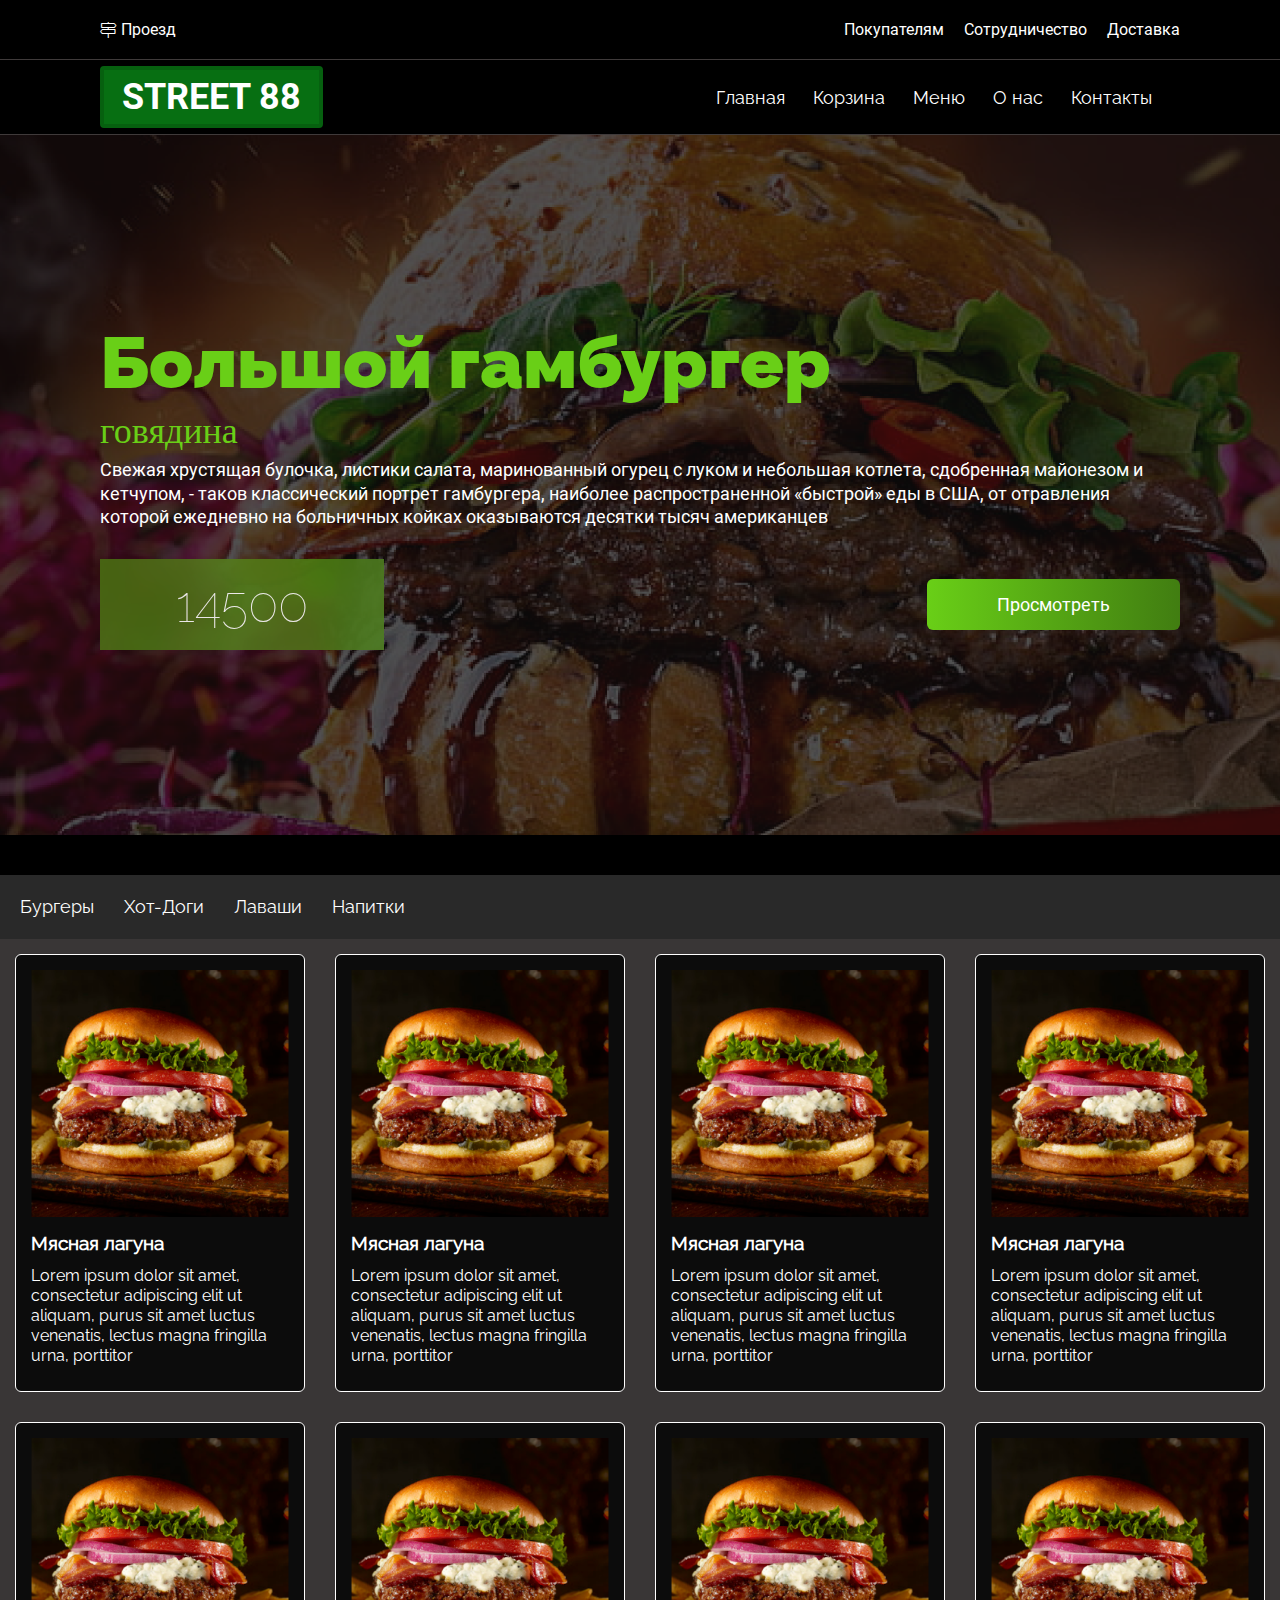
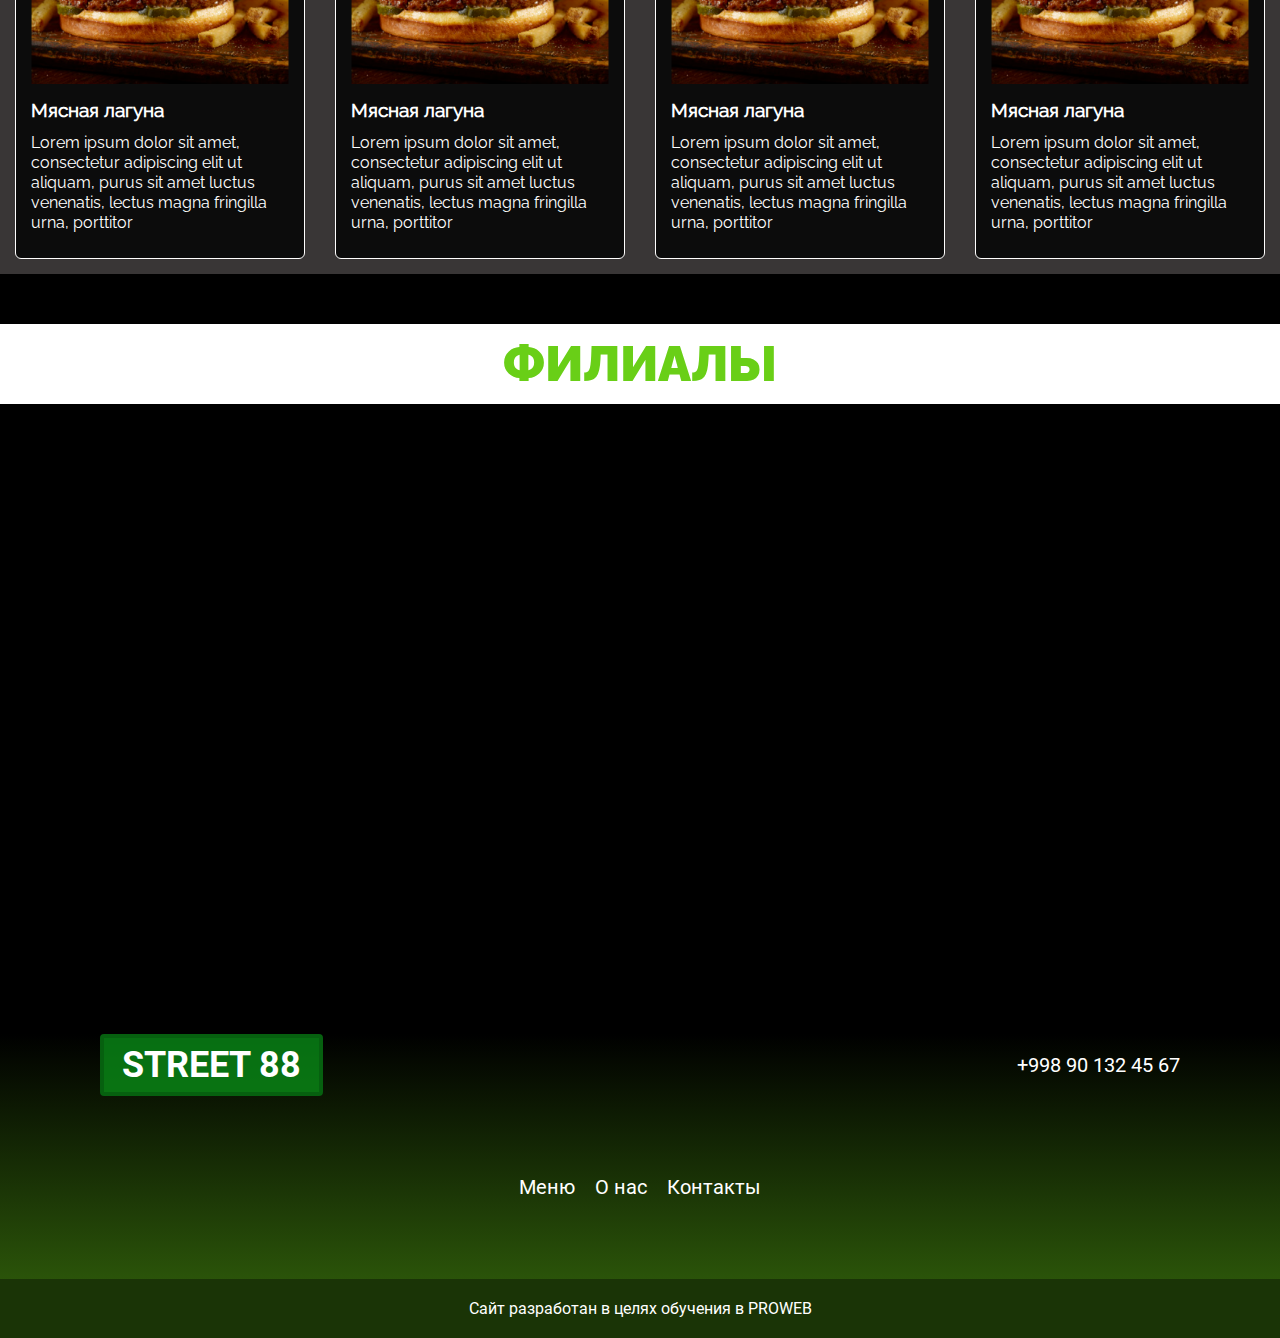
<file: index.html>
<!DOCTYPE html>
<html lang="en">
<head>
    <meta charset="UTF-8">
    <meta http-equiv="X-UA-Compatible" content="IE=edge">
    <meta name="viewport" content="width=device-width, initial-scale=1.0">
    <link rel="stylesheet" href="./fonts/all.min.css">
    <link rel="stylesheet" href="./styles/style.css">
    <link rel="stylesheet" href="./styles/media.css">
    <title>Document</title>
</head>
<body>
    <header class="page_header" id="page_header">
       <div class="container">
           <div class="header_top">
              <a href="#!" class="logo"><span class="fal fa-map-signs"></span>Проезд</a>
               <div class="header-top_nav">
                   <li class="header-top_nav-list"><a href="#!" class="header-top_nav-link">Покупателям</a></li>
                   <li class="header-top_nav-list"><a href="#!" class="header-top_nav-link nav__center">Сотрудничество</a></li>
                   <li class="header-top_nav-list"><a href="#!" class="header-top_nav-link">Доставка</a></li>
               </div>
           </div>
       </div>
       <div class="header-nav">
           <div class="container flex">
                <a href="#!" class="btn btn_blue">STREET 88</a>
                <div class="header-nav_navigation">
                    <li class="nav-item"><a href="#!" class="nav-link">Главная</a></li>
                    <li class="nav-item"><a href="#!" class="nav-link">Корзина</a></li>
                    <li class="nav-item"><a href="#!" class="nav-link">Меню</a></li>
                    <li class="nav-item"><a href="#!" class="nav-link">О нас</a></li>
                    <li class="nav-item"><a href="#footer" class="nav-link">Контакты</a></li>
                </div>
                <div class="menu__btn">
                    <span></span>
                    <span></span>
                    <span></span>
                </div>
           </div>
      </div>
      <section class="hero_section">
        <div class="container">
            <div class="info">
                <h1 class="info__title">Большой гамбургер</h1>
                <p class="info__subtitle">говядина</p>
                <p class="info__text">Свежая хрустящая булочка, листики салата, маринованный огурец с луком и небольшая котлета, сдобренная майонезом и кетчупом, - таков классический портрет гамбургера, наиболее распространенной «быстрой» еды в США, от отравления которой ежедневно на больничных койках оказываются десятки тысяч американцев</p>
                <div class="btn__group">
                    <span class="info__price">14500</span>
                    <a href="#!" class="info__link">Просмотреть</a>
                </div>
            </div>
        </div>
    </section>
    </header>
      <main class="main">
        <div class="main-nav">
            <li class="main-nav_item"><a href="#!" class="main-nav-link">Бургеры</a></li>
            <li class="main-nav_item"><a href="#!" class="main-nav-link">Хот-Доги</a></li>
            <li class="main-nav_item"><a href="#!" class="main-nav-link">Лаваши</a></li>
            <li class="main-nav_item"><a href="#!" class="main-nav-link">Напитки</a></li>
        </div>
        <div class="row">
            <div class="row__item">
                <div class="col">
                   <div class="col_img">
                       <img src="./img/unnamed 1 (5).png" alt="">
                       <div class="layer">
                            <span class="fal fa-cart-plus"></span>
                       </div>
                   </div>
                   <h4 class="col_title">Мясная лагуна</h4>
                   <p class="col_text">Lorem ipsum dolor sit amet, consectetur adipiscing elit ut aliquam, purus sit amet luctus venenatis, lectus magna fringilla urna, porttitor</p>
                </div>
                <div class="col">
                    <div class="col_img">
                        <img src="./img/unnamed 1 (5).png" alt="">
                        <div class="layer">
                            <span class="fal fa-cart-plus"></span>
                        </div>
                    </div>
                    <h4 class="col_title">Мясная лагуна</h4>
                    <p class="col_text">Lorem ipsum dolor sit amet, consectetur adipiscing elit ut aliquam, purus sit amet luctus venenatis, lectus magna fringilla urna, porttitor</p>
                 </div>
            </div>
            <div class="row__item">
                <div class="col">
                    <div class="col_img">
                        <img src="./img/unnamed 1 (5).png" alt="">
                        <div class="layer">
                            <span class="fal fa-cart-plus"></span>
                        </div>
                    </div>
                    <h4 class="col_title">Мясная лагуна</h4>
                    <p class="col_text">Lorem ipsum dolor sit amet, consectetur adipiscing elit ut aliquam, purus sit amet luctus venenatis, lectus magna fringilla urna, porttitor</p>
                 </div>
                 <div class="col">
                    <div class="col_img">
                        <img src="./img/unnamed 1 (5).png" alt="">
                        <div class="layer">
                            <span class="fal fa-cart-plus"></span>
                        </div>
                    </div>
                    <h4 class="col_title">Мясная лагуна</h4>
                    <p class="col_text">Lorem ipsum dolor sit amet, consectetur adipiscing elit ut aliquam, purus sit amet luctus venenatis, lectus magna fringilla urna, porttitor</p>
                </div>
            </div>
            </div>
            <div class="row second">
            <div class="row__item">
                <div class="col">
                    <div class="col_img">
                        <img src="./img/unnamed 1 (5).png" alt="">
                        <div class="layer">
                            <span class="fal fa-cart-plus"></span>
                        </div>
                    </div>
                    <h4 class="col_title">Мясная лагуна</h4>
                    <p class="col_text">Lorem ipsum dolor sit amet, consectetur adipiscing elit ut aliquam, purus sit amet luctus venenatis, lectus magna fringilla urna, porttitor</p>
                 </div>
                 <div class="col">
                    <div class="col_img">
                        <img src="./img/unnamed 1 (5).png" alt="">
                        <div class="layer">
                            <span class="fal fa-cart-plus"></span>
                        </div>
                    </div>
                    <h4 class="col_title">Мясная лагуна</h4>
                    <p class="col_text">Lorem ipsum dolor sit amet, consectetur adipiscing elit ut aliquam, purus sit amet luctus venenatis, lectus magna fringilla urna, porttitor</p>
                 </div>
            </div>
           <div class="row__item">
            <div class="col">
                <div class="col_img">
                    <img src="./img/unnamed 1 (5).png" alt="">
                    <div class="layer">
                        <span class="fal fa-cart-plus"></span>
                    </div>
                </div>
                <h4 class="col_title">Мясная лагуна</h4>
                <p class="col_text">Lorem ipsum dolor sit amet, consectetur adipiscing elit ut aliquam, purus sit amet luctus venenatis, lectus magna fringilla urna, porttitor</p>
             </div><div class="col">
                <div class="col_img">
                    <img src="./img/unnamed 1 (5).png" alt="">
                    <div class="layer">
                        <span class="fal fa-cart-plus"></span>
                    </div>
                </div>
                <h4 class="col_title">Мясная лагуна</h4>
                <p class="col_text">Lorem ipsum dolor sit amet, consectetur adipiscing elit ut aliquam, purus sit amet luctus venenatis, lectus magna fringilla urna, porttitor</p>
             </div>
           </div>
        </div>
    </main>
    <section class="location">
        <h2 class="location-secton__heading">
            ФИЛИАЛЫ
        </h2>
        <div class="map">
            <iframe src="https://www.google.com/maps/embed?pb=!1m14!1m12!1m3!1d11996.26416465754!2d69.20430054999999!3d41.26389795!2m3!1f0!2f0!3f0!3m2!1i1024!2i768!4f13.1!5e0!3m2!1sen!2s!4v1639485481743!5m2!1sen!2s"  height="600" style="border:0;" allowfullscreen="" loading="lazy"></iframe>
        </div>
    </section>
    <footer class="footer" id="footer">
        <div class="container">
           <div class="footer_content">
               <div class="footer_content-top">
                    <a href="#page_header" class="btn btn_blue">STREET 88</a>
                    <a href="tel:+998 90 132 45 67 " class="phone">+998 90 132 45 67 </a>
               </div>
               <div class="footer_content-nav">
                   <li class="footer_content-list"><a href="#!" class="footer_content-link">Меню</a></li>
                   <li class="footer_content-list"><a href="#!" class="footer_content-link">О нас</a></li>
                   <li class="footer_content-list"><a href="#!" class="footer_content-link">Контакты</a></li>
               </div>
           </div>
        </div>
        <div class="footer-bottom">
            <p>Сайт разработан в целях обучения в PROWEB</p>
        </div> 
    </footer>
    <script>
    //     const btn = document.querySelector(".menu__btn");
    //     const menu = document.querySelector(".header-nav_navigation")
    //    btn.addEventListener('click', () =>{
    //        menu.style.display = "block"
    //    })
    </script>
</body>
</html>
</file>
<file: styles/style.css>
@import url('./fonts.css');

:root{
    --roboto__bold: 'Roboto-bold';
    --roboto_regular:"Roboto-regular";
    --raleway_thin:"Raleway-Thin";
    --raleway_regular: "Raleway-Regular";
    --raleway__black: "Raleway-Black";
    --main_blue: #69CF17;
    --logo__bg__color:#0A9418BF;
    --dark__black: #0C0C0C;
}
*{
    padding: 0;
    margin: 0;
    box-sizing: border-box;
    text-decoration: none;
    list-style: none;
    scroll-behavior: smooth;
}
body{
    background-color: #000;
}
/* Header start  */
.page_header{
    width: 100%;
    background-color: #000000;
}
.container{
    max-width: 1110px;
    width: 100%;
    padding: 0 15px;
    margin: 0 auto;
}
.flex{
    width: 100%;
    display: flex;
    align-items: center;
    justify-content: space-between;
}
.header_top{
    display: flex;
    align-items: center;
    justify-content: space-between;
    font-family: var(--roboto_regular);
    padding: 20px 0;
}
.logo{
    display: flex;
    align-items: center;
    color: #fff;
}
.logo span::before{
    color: #fff;
    margin-right: 5px;
}
.header-top_nav{
    display: flex;
    align-items: center;
}
.header-top_nav-link{
    color: #fff;
    transition: .5s;
}
.nav__center{
    margin: 0 20px;
}
.header-top_nav-link:hover{
    color:#887d7d;
}
.header-nav{
    display: flex;
    align-items: center;
    justify-content: space-between;
    padding: 6px 0;
    border-top: 1px solid rgba(125, 115, 115, 0.5);
    border-bottom: 1px solid rgba(125, 115, 115, 0.5);
}
.btn_blue{
    font-size: 36px;
    line-height: 30px;
    background: rgba(10, 148, 24, 0.75);
    border: 4px solid #06600F;
    border-radius: 4px;
    color: #fff;
    padding: 12px 18px;
    font-family: var(--roboto__bold);
}
.header-nav_navigation{
    display: flex;
    align-items: center;
    margin-right: 14px;
}
.nav-item{
    font-family: var(--raleway_regular);
}
.nav-link{
    font-size: 18px;
    line-height: 21px;
    color: #fff;
    transition: .5s;
    padding: 26px 14px;
}
.nav-link:hover{
    background-color: var(--main_blue);
}
.menu__btn span{
    display: flex;
    flex-direction: column;
    width: 30px;
    border: 1px solid #fff;
    margin: 5px 0;
}
.menu__btn{
    display: none;
}
 /* Header end  */
 
 /* Hero section start */
.hero_section{
    background-image: url(../img/food-burger-wallpaper-preview\ 1.png);
    background-position: center center;
    background-size: cover;
    height: 700px;
    display: flex;
    flex-direction: column;
    align-items:center;
    justify-content: center;
}
.info__title{
    font-family: var(--raleway__black);
    color: var(--main_blue);
    font-size: 72px;
    line-height: 85px;
    max-width: 750px;
    width: 100%;
}
.info__subtitle{
    font-family: --roboto_regular;
    color: var(--main_blue);
    font-size: 36px;
    line-height: 47%;
    margin: 18px 0;
}
.info__text{
    font-family: var(--roboto_regular);
    color: #fff;
    max-width: 1100px;
    font-size: 18px;
    line-height: 130%;
}
.btn__group{
    display: flex;
    align-items:center;
    justify-content: space-between;
    margin-top: 30px;
}
.info__price{
    font-family: var(--raleway_thin);
    font-size: 50px;
    line-height: 50%;
    color: #fff;
    padding: 33px 76px;
    background: rgba(105, 207, 23, 0.5);
    backdrop-filter: blur(18px);
    opacity: 0.9;
}
.info__link{
    font-family: var(--roboto_regular);
    padding: 15px 70px;
    font-size: 18px;
    line-height: 21px;
    color: #FFFFFF;
    background: linear-gradient(90deg, #69CF17 0%, #417D11 100%);
    border-radius: 6px;
}
    
 
 /* Hero section end  */
 
 /* Main section started  */
 .main{
     background: #000;
 }
 .main-nav{
     margin-top: 40px;
     background-color: #292929;
     display: flex;
     align-items: center;
     padding-left: 20px;
 }
 
 .main-nav_item{
    padding: 20px 0;
    height: 100%;
    margin-right: 30px;
    display: flex;
    justify-content: center;
    position: relative;
}

.main-nav-link{
    font-family: var(--raleway_regular);
    color: #fff;
    font-size: 18px;
    line-height: 24px;
}
.main-nav-link::before{
    content: '';
    width: 100%;
    height: 1px;
    position: absolute;
    bottom: 0;
    left: 0;
    background:#fff;
    opacity: 0;
    transition: .5s;
    transform: scale(0);
 }
 .main-nav_item:hover .main-nav-link::before{
     opacity: 1;
     transform: scale(1);
 }
 .row{
     width: 100%;
     display: flex;
     align-items: center;
     justify-content: center;
     background-color: #393636;
 }
 .row__item{
     display: flex;
     align-items: center;
     justify-content: space-between;
 }
 .col{
     max-width: 370px;
     width: 100%;
     color: #fff;
     background-color: #0C0C0C;
     border: 1px solid #fff;
     margin: 15px;
     border-radius: 6px;
     display: flex;
     flex-direction: column;
     padding: 15px;
 }
 .col_img{
     position: relative;
     display: block;
     cursor: pointer;
     max-width: 338px;
     width: 100%;
 }
 .col_img img{
    width: 100%;
 }
 .layer{
     max-width: 338px;
     width: 100%;
     position: absolute;
     top: 0px;
     display: flex;
     justify-content: center;
     align-items: center;
     height: 100%;
     transition: 1s;
     background: #69CF17E5;
     transform: scale(0);
     opacity: 0;
 }
 .col_img:hover .layer{
    transform: scale(1);
    opacity: 1;
    transition: 1s;
 }
 .layer span::before{
     font-size: 60px;
 }
 .col_title{
    font-size: 19px;
    line-height: 15px;
    font-family: var(--raleway_regular);
    margin: 15px 0;
 }
 .col_text{
     max-width: 338px;
     width: 100%;
     font-size: 19px;
     font-family: var(--raleway_regular);
     line-height: 25px;
     margin-bottom: 10px;
 }
 /* Main section end  */
 
/* Info-Section start */
 .info_section{
     background: #000;
     display: flex;
     align-items: center;
     justify-content: center;
 } 
 .info_content{
     position: relative;
     margin-top: 220px;
 }
 .info_content_heading{
     position: absolute;
     top: 0;
     left: 0;
     width: 100%;
     height: 100%;
     display: flex;
     align-items: center;
     justify-content: center;
 } 
.heading{
    font-family: var(--raleway_regular);
    font-size: 55px;
    line-height: 65px;
    text-transform: uppercase;
    color: rgba(105, 207, 23, 0.7);
    text-shadow: 0px 0px 15px rgba(191, 171, 171, 0.4);
}
.info_text{
    color: #fff;
    font-family: var(--raleway__black);
    font-size: 18px;
    line-height: 25px;
    margin: 30px 0;
    text-align: justify;
}
    
/* Info-Section end */


 /* Locatsion secton start */
.location{
    margin-top: 50px;
}
.location-secton__heading{
    background-color: #fff;
    padding: 20px 0;
    display: flex;
    justify-content: center;
    font-family: var(--raleway__black);
    color: var(--main_blue);
    font-size: 50px;
    line-height: 40px;
}
.map iframe{
    width: 100%;
    height: 600px;
    display: block;
}
 /* Locatsion secton end */
 
 /* Footer start  */
 .footer{
    background: linear-gradient(180deg, #000000 0%, rgba(105, 207, 23, 0.5));
 }
 .footer_content-top{
     display: flex;
     align-items: center;
     justify-content: space-between;
     margin-top: 30px;
 }
 .phone{
     font-family: var(--roboto_regular);
     color: #fff;
     font-size: 20px;
     line-height: 23px;
 }
 .footer_content-nav{
     display: flex;
     align-items: center;
     justify-content: center;
     margin: 80px 0;
 }
 .footer_content-list:nth-child(even){
     margin: 0 20px;
 }
 .footer_content-link{
     color: #fff;
     font-family: var(--roboto_regular);
     font-size: 20px;
     line-height: 23px;
 }
 .footer-bottom{
     display: flex;
     align-items: center;
     justify-content: center;
     font-family: var(--roboto_regular);
     color: #fff;
     padding: 20px 0;
     background-color: #1A3406;
 }
 
 /* Footer end  */
</file>
<file: styles/media.css>
@media(max-width:1440px) {}

@media(max-width:1320px) {
    .col_text{
        font-size: 16px;
        line-height: 20px;
    }
    .layer span::before {
        font-size: 40px;
    }
}

@media(max-width:1290px) {}

@media(max-width:1140px) {
    .col_text{
        font-size: 14px;
        line-height: 16px;
    }
}

@media(max-width:1024px) {
    .header-top_nav-link,
    .main-nav-link,
    .footer_content-link{
        font-size: 16px;
        line-height: 18px;
    }
    .btn_blue{
        font-size: 30px;
        line-height: 26px;
        padding: 8px 14px;
    }
    .nav-link{
        font-size: 16px;
        line-height: 18px;
        padding: 20px 10px;
    }    
}
@media(max-width:992px) {
    .info__title{
        font-size: 60px;
        line-height: 73px;
    }
    .info__subtitle{
        font-size: 30px;
        line-height: 40%;
    }
    .info__text{
        font-size: 16px;
        line-height: 120%;
    }
    .info__price{
        font-size: 45px;
        line-height: 45%;
        padding: 26px 66px;
    }
    .info__link{
        font-size: 16px;
        line-height: 120%;
        padding: 12px 55px;
    }
    .main-nav{
        margin-top: 15px;
    }
    .row{
        flex-direction: column;
    }
    .footer_content-top{
        margin-top: 15px;
    }
    .phone{
        font-size: 18px;
        line-height: 20px;
    }
    .footer_content-nav{
        margin: 50px 0;
    }
}

@media(max-width:768px) {
    .btn_blue{
        font-size: 26px;
        line-height: 22px;
        padding: 6px 12px;
    }
    .header-nav{
        padding: 4px 0;
    }
    .nav-link{
        font-size: 14px;
        line-height: 16px;
        padding: 16px 8px;
    }
    .header_top{
        padding: 15px 0;
    }
    .header-top_nav-link,
    .main-nav-link,
    .footer_content-link{
        font-size: 14px;
        line-height: 16px;
    }
    .hero_section{
        height: 600px;
    }
    .info{
        display: flex;
        flex-direction: column;
        align-items:center;
        text-align: center;
    }
    .info__title{
        font-size: 50px;
        line-height: 63px;
    }
    .info__subtitle{
        margin: 20px 0;
        font-size: 25px;
        line-height: 50%;
    }
    .info__text{
        font-size: 14px;
        line-height: 100%;
    }
    .btn__group{
        display: flex;
        flex-direction: column;
        gap: 15px;
        justify-content: space-between;
    }
    .info__price{
        font-size: 35px;
        line-height: 45%;
        padding: 20px 50px;
    }
    .info__link{
        font-size: 14px;
        line-height: 100%;
        padding: 10px 40px;
    }
    .main-nav{
        justify-content: center;
    }
    .map iframe{
        height: 550px;
    }
}

@media(max-width:736px) {
    .header-nav_navigation{
        position: absolute;
        top: 20%;
        right: 0;
        flex-direction: column;
        align-items: center;
        justify-content: center;
        background-color:#0C0C0C;
        width: 50%;
        height: 250px;
        animation-name: anima;
        transition: .5s;
        animation-duration: .5s;
        animation-iteration-count: 1;
        display: none;
    }
    @keyframes anima {
        from{
            transform: translateY(-100%);
        }
        to{
            transform: translateY(20%);
        }
    }
    .nav-link{
        padding: 10px;
    }
    .nav-item{
        margin: 10px;
    }
    .menu__btn{
        display: block;
    }
    .info__subtitle{
        margin: 20px 0;
    }
}

@media(max-width:734px) {
    .col{
        width: 280px;
    }
    .location{
        margin-top: 25px;
    }
    .location-secton__heading{
        font-size: 30px;
        line-height: 20px;
    }
    .map iframe{
        height: 400px;
    }
    .footer_content-nav{
        margin: 30px 0;
    }
}

@media(max-width:684px) {}

@media(max-width:667px) {
    .logo{
        font-size: 14px;
        line-height: 100%;
    }
    .header-top_nav-link,
    .main-nav-link,
    .footer_content-link{
        font-size: 12px;
        line-height: 100%;
    }
    .btn_blue{
        font-size: 20px;
        line-height: 16px;
        padding: 6px 10px;
    }
    .hero_section{
        height: 500px;
    }
    .info__title{
        font-size: 40px;
        line-height: 100%;
    }
    .info__subtitle{
        margin: 10px 0;
    }
    .info__text{
        font-size: 12px;
        line-height: 100%;
    }
    .info__price{
        font-size: 25px;
        padding: 15px 40px;
    }
    .info__link{
       padding: 10px 30px;
    }
    .main-nav_item{
        padding: 15px 0;
        margin-right: 20px;
    }
    .col{
        width: 250px;
    }
}

@media(max-width:576px) {
    .col{
        width: 230px;
        margin: 10px;
    }
    .col_title{
        margin: 10px 0;
        font-size: 16px;
    }
    .col_text{
        margin-bottom: 0;
    }
    .col:first-child{
        margin-top: 10px;
    }
    .col{
        margin-top: 0;
    }
    .second{
        display: none;
    }
    .main-nav{
        margin-top: 0;
    }
    .btn__group{
        margin-top: 15px;
    }
    .location{
        margin-top: 10px;
    }
    .location-secton__heading{
        font-size: 30px;
        line-height: 20px;
    }
    .phone{
        font-size: 16px;
        line-height: 18px;  
    }
    .footer-bottom{
        padding: 15px 0;
    }
    .footer-bottom p{
        font-size: 14px;
        line-height: 16px;
    }
}
@media (max-width:515px) {
    .row__item{
        flex-direction: column;
    }
}

@media(max-width:414px) {}

@media(max-width:412px) {
    .header-top_nav-link{
        font-size: 12px;
        line-height: 100%;
    }
    .nav__center{
        margin: 0 5px;
    }
    .hero_section{
        height: 400px;
    }
    .col_img{
        max-width: 300px;
    }
    .col_img img{
        width: 100%;
    }
    .col_title{
        margin: 5px 0;
    }
    .info__title{
        font-size: 30px;
        line-height: 120%;
    }
    .footer-bottom{
        padding: 10px 0;
    }
    .footer-bottom p{
        font-size: 12px;
        line-height: 14px;
    }
     .location{
        margin-top: 0px;
    }
    .map iframe{
        height: 250px;
    }
    .location-secton__heading{
        font-size: 20px;
        line-height: 120%;
        padding: 15px 0;
    }
    .header_top{
        padding: 10px 0;
    }
}

@media(max-width:375px) {}

@media(max-width:360px) {
    .header-top_nav-link{
        display: none;
    }
    .header_top{
        justify-content: center;
    }
    .footer_content-nav{
        margin: 15px 0;
    }
    .info__subtitle{
        font-size: 20px;
    }
}

@media(max-width:320px) {
   .main-nav_item{
        padding: 10px 0;
        margin-right: 10px;
    }
    .footer_content-top{
        flex-direction: column;
        justify-content: center;
        margin-top: 10px;
    }
    .footer_content-nav{
       margin: 15px 0;
    }
    .phone{
        margin-top: 10px;
    }
}

@media(max-width:280px) {}
</file>
